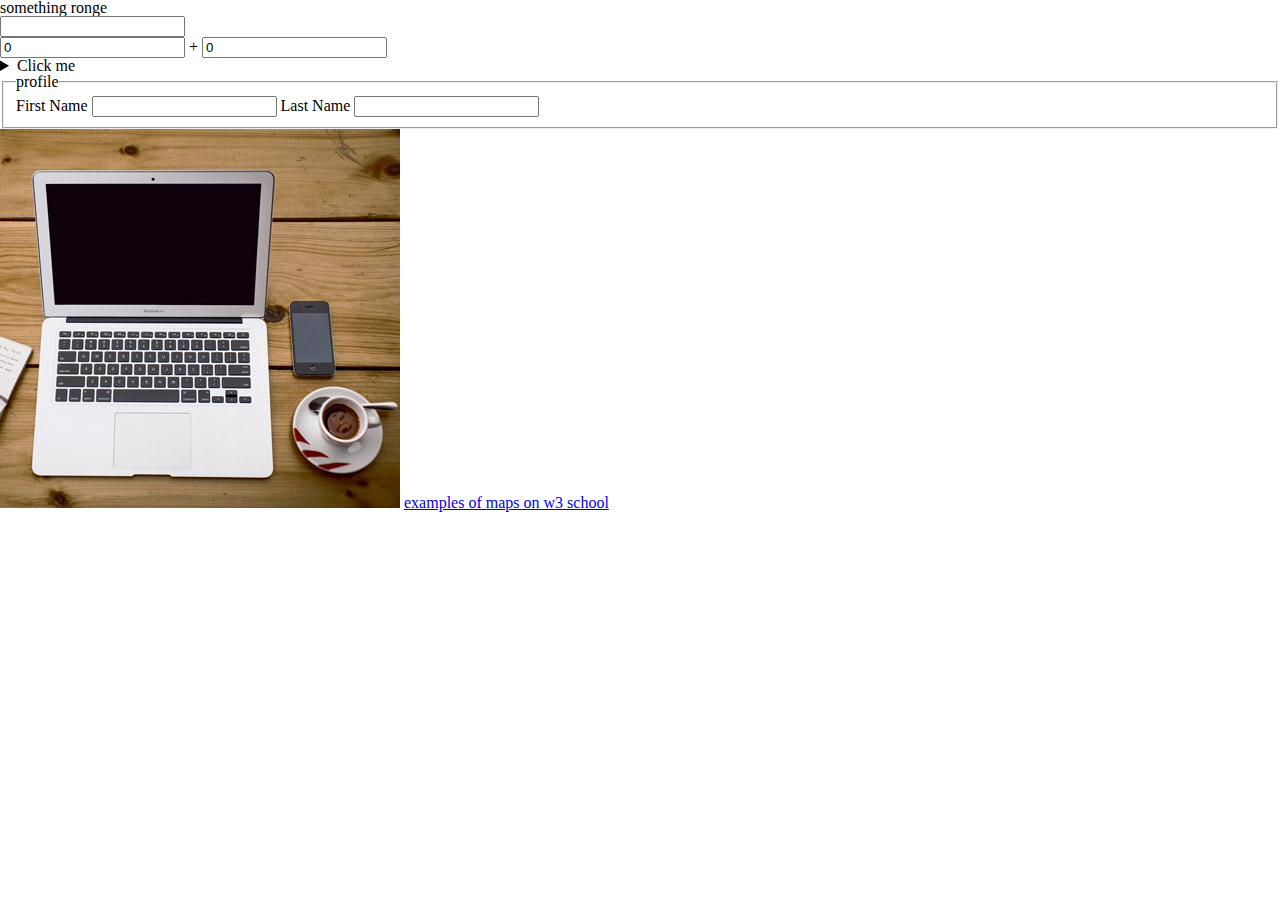
<file: index.html>
<!DOCTYPE html>
<html lang="en">
<head>
    <meta charset="UTF-8">
    <meta name="viewport" content="width=device-width, initial-scale=1.0">
    <link rel="stylesheet" href="css/reset.css">
    <title>Html Hacks</title>
</head>
<body>
    <!-- editable paragraph -->
    <p contenteditable spellcheck="true">something ronge </p>
    <!-- datalist -->
    <input type="text" list="programming">
    <datalist id="programming">
        <option value="c++">c++</option>
        <option value="java">java</option>
        <option value="javaScript">javaScript</option>
        <option value="python">python</option>
    </datalist>
    <!-- sum of two number inputs -->
    <form oninput="total.value=parseInt(num1.value)+parseInt(num2.value)">
        <input type="number" value="0" name="num1"> +
        <input type="number" value="0" name="num2">
        <output name="total" ></output>
    </form>
    <details>
        <summary>Click me</summary>
        <p>Lorem ipsum dolor sit amet consectetur adipisicing elit. Nesciunt libero quae unde aspernatur autem voluptate recusandae harum, minus veniam quidem.</p>
    </details>
    <fieldset>
        <legend>profile</legend>
        <label for="fName">First Name</label>
        <input type="text" name="fName" id="fName">
        <label for="lName">Last Name</label>
        <input type="text" name="lName" id="lName">
    </fieldset>
    <picture>
        <source media="(min-width:800px)" srcset="">
        <source media="(min-width:300px)" srcset="">
    </picture>
    <img src="workplace.jpg" alt="Workplace" usemap="#workMap" width="400" height="379">
<!-- The <map> tag is used to define an image map. An image map is an image with clickable areas.

The required name attribute of the <map> element is associated with the <img>'s usemap attribute and creates a relationship between the image and the map.

The <map> element contains a number of <area> elements, that defines the clickable areas in the image map. -->
<map name="workMap">
  <area shape="rect" coords="34,44,270,350" alt="Computer" href="computer.html">
  <area shape="rect" coords="290,172,333,250" alt="Phone" href="phone.html">
  <area shape="circle" coords="337,300,44" alt="Cup of coffee" href="coffee.html">
</map>
<a href="https://www.w3schools.com/tags/tag_map.asp" target="_blank"> examples of maps on w3 school</a>
<iframe width="560" height="315" src="https://www.youtube.com/embed/_WR65CNsOi8?si=FVKkYaTnA5FLZX12" title="YouTube video player" frameborder="0" allow="accelerometer; autoplay; clipboard-write; encrypted-media; gyroscope; picture-in-picture; web-share" referrerpolicy="strict-origin-when-cross-origin" allowfullscreen></iframe>
</body>
</html>
</file>
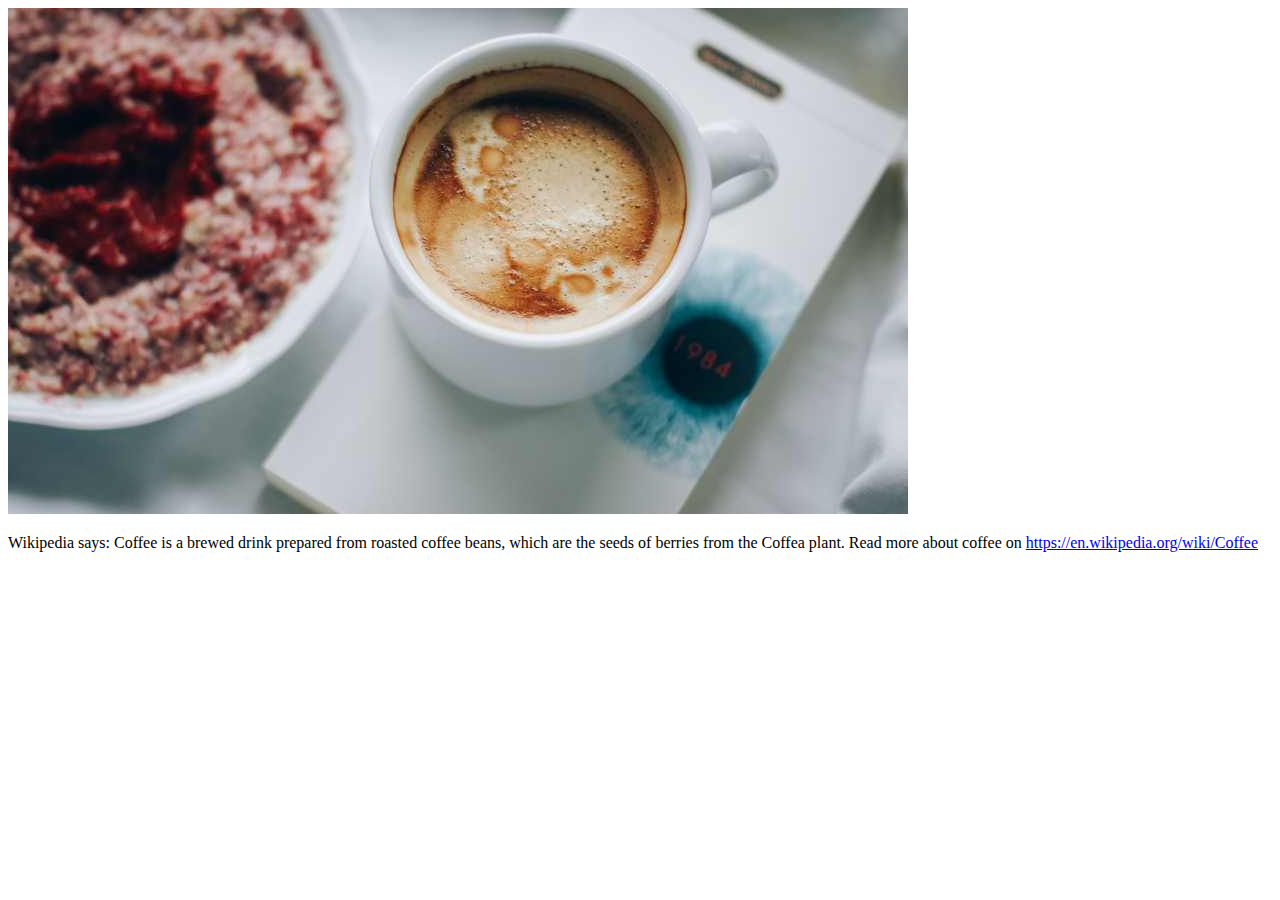
<file: coffee.html>
<!DOCTYPE html>
<html lang="en">
<head>
    <meta charset="UTF-8">
    <meta name="viewport" content="width=device-width, initial-scale=1.0">
    <title>Document</title>
</head>
<body>
    <img src="./coffeehouse2.jpg" alt="">
    <p>Wikipedia says:

        Coffee is a brewed drink prepared from roasted coffee beans, which are the seeds of berries from the Coffea plant.
        Read more about coffee on <a href="https://en.wikipedia.org/wiki/Coffee">https://en.wikipedia.org/wiki/Coffee</a></p>
</body>
</html>
</file>
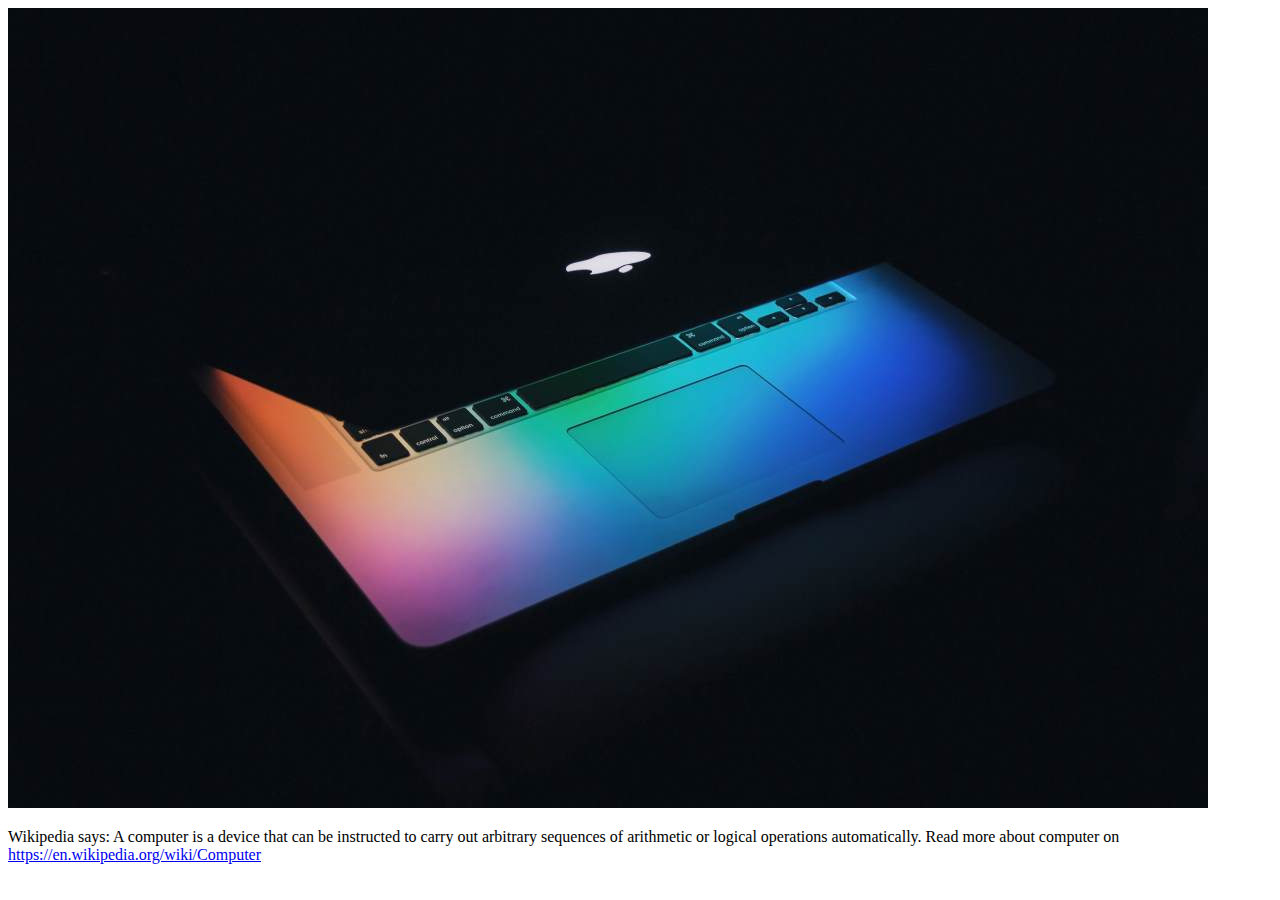
<file: computer.html>
<!DOCTYPE html>
<html lang="en">
<head>
    <meta charset="UTF-8">
    <meta name="viewport" content="width=device-width, initial-scale=1.0">
    <title>Document</title>
</head>
<body>
    <img src="./mac.jpg" alt="">
    <p>Wikipedia says:

        A computer is a device that can be instructed to carry out arbitrary sequences of arithmetic or logical operations automatically.
        Read more about computer on <a href="https://en.wikipedia.org/wiki/Computer">https://en.wikipedia.org/wiki/Computer</a> </p>
</body>
</html>
</file>
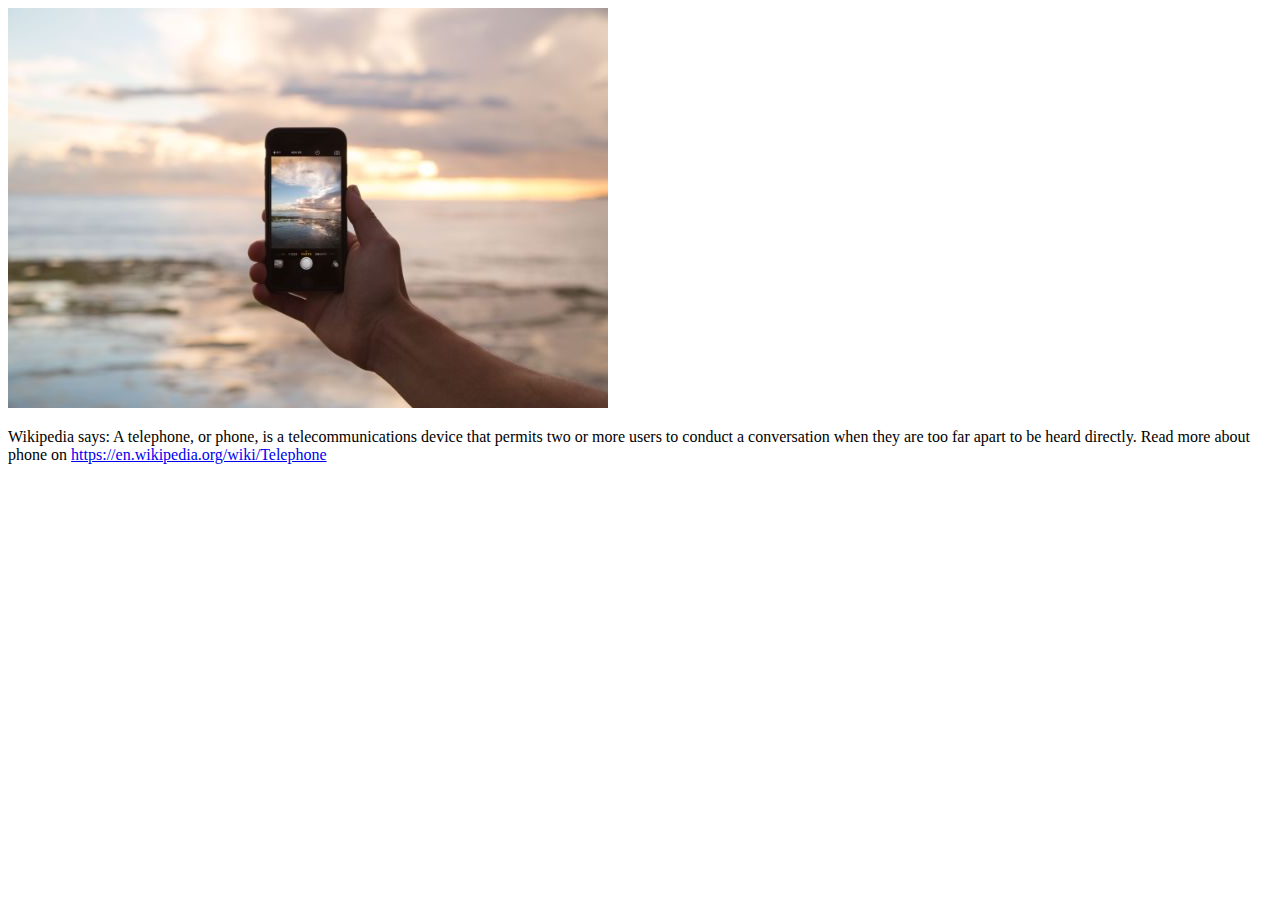
<file: phone.html>
<!DOCTYPE html>
<html lang="en">
<head>
    <meta charset="UTF-8">
    <meta name="viewport" content="width=device-width, initial-scale=1.0">
    <title>Document</title>
</head>
<body>
    <img src="./cellphone.jpg" alt="">
    <p>
        Wikipedia says:   
    A telephone, or phone, is a telecommunications device that permits two or more users to conduct a conversation when they are too far apart to be heard directly.
    Read more about phone on <a href="https://en.wikipedia.org/wiki/Telephone">https://en.wikipedia.org/wiki/Telephone</a>
    </p>
</body>
</html>
</file>
